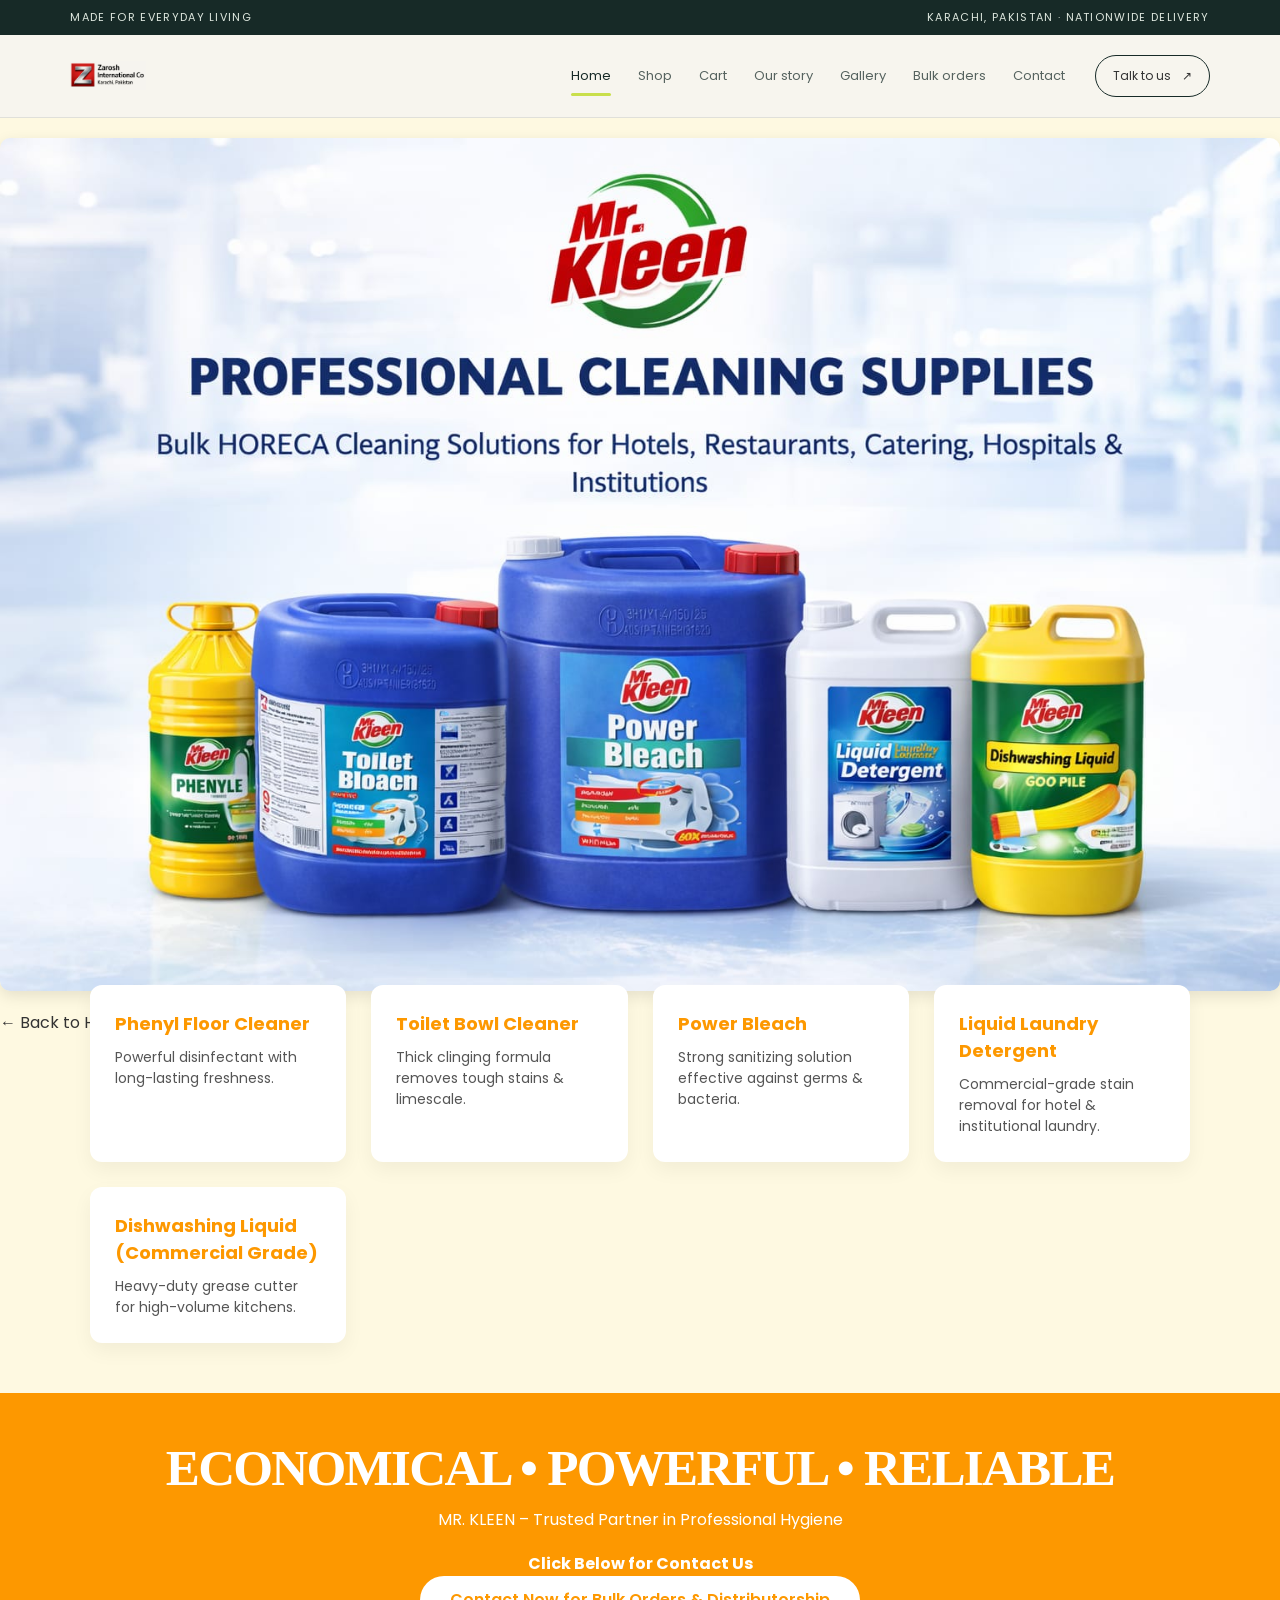
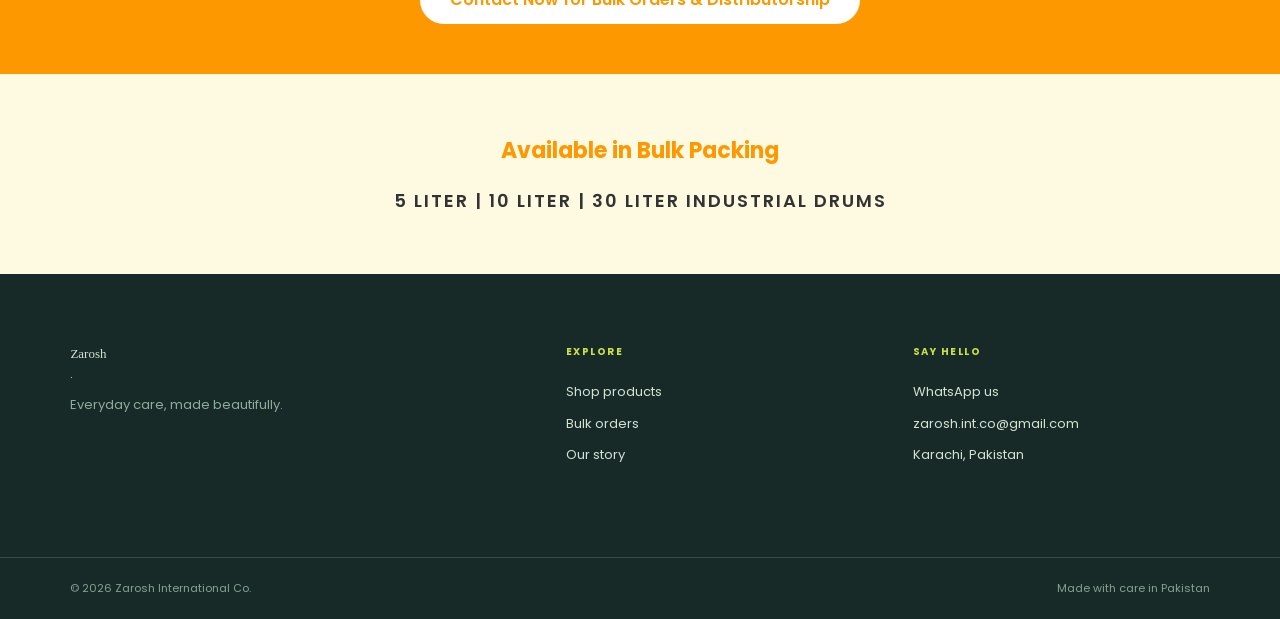
<file: bulk.html>
<!DOCTYPE html>
<html lang="en">
<head>
  <meta charset="UTF-8">
  <title>MR. KLEEN | Bulk Orders</title>
  <meta name="viewport" content="width=device-width, initial-scale=1.0">
  <link rel="stylesheet" href="style.css">
  <link href="https://fonts.googleapis.com/css2?family=Poppins:wght@300;400;600;700&display=swap" rel="stylesheet">
  <style>
    :root{
      --c1: #FEF9E1;
      --c2: #ffffff;
      --c3: #FD9800;
      --c4: #FD9800;
    }
    *{
      margin:0;
      padding:0;
      box-sizing:border-box;
      font-family:'Poppins', sans-serif;
    }

    body{
      background: var(--c1);
      color:#333;
    }

    /* HERO */
    
    /* PRODUCT CARDS */
    .bulk-products-section{
      width:100%;
      max-width:1100px;
      margin: -50px auto 50px auto;
      display:grid;
      grid-template-columns:repeat(auto-fit,minmax(250px,1fr));
      gap:25px;
    }

    .bulk-product-card{
      background: var(--c2);
      padding:25px;
      border-radius:12px;
      box-shadow:0 8px 20px rgba(0,0,0,0.05);
      transition:0.3s;
    }

    .bulk-product-card:hover{
      transform:translateY(-8px);
    }

    .bulk-product-card h3{
      color: var(--c3);
      margin-bottom:10px;
      font-size:18px;
    }

    .bulk-product-card p{
      font-size:14px;
      color:#555;
    }

    /* BULK PACKING */
    .industrial-packaging{
      text-align:center;
      margin:60px 0;
    }

    .industrial-packaging h3{
      font-size:22px;
      margin-bottom:20px;
      color: var(--c3);
    }

    .pack-size-options{
      font-size:18px;
      font-weight:600;
      letter-spacing:2px;
    }

    .story-section img {
      display: block;
      max-width: 100%;
      border-radius: 10px;
      margin: 20px auto;
      box-shadow: 0 5px 15px rgba(0,0,0,0.1);
    }

    /* CTA */
    .bulk-order-cta{
      background: var(--c3);
      color: var(--c2);
      text-align:center;
      padding:50px 20px;
    }

    .bulk-order-cta h2{
      margin-bottom:15px;
      font-weight:600;
    }

    .bulk-order-cta p{
      margin-bottom:20px;
    }

    .bulk-order-cta button{
      background: var(--c2);
      color: var(--c3);
      padding:12px 30px;
      border:none;
      border-radius:30px;
      font-weight:600;
      cursor:pointer;
      transition:0.3s;
    }

    .bulk-order-cta button:hover{
      background:#fff3d9;
    }

    /* RESPONSIVE */
    @media(max-width:768px){
      .hero h1{
        font-size:2rem;
      }
      /* =========================
   PROPER MOBILE RESPONSIVE
   ========================= */

/* Tablet */
@media (max-width: 768px) {

  .bulk-products-section {
    grid-template-columns: 1fr 1fr;
    margin: 20px auto;
  }

  .hero {
    height: 220px;
  }

  .hero h1 {
    font-size: 2rem;
  }

  .industrial-packaging {
    margin: 40px 0;
  }

}

/* Mobile */
@media (max-width: 480px) {

  .bulk-products-section {
    grid-template-columns: 1fr;   /* ONE card per row */
    margin: 20px auto;
  }

  .bulk-product-card {
    padding: 18px;
  }

  .hero {
    height: 180px;
  }

  .hero h1 {
    font-size: 1.6rem;
  }

  .pack-size-options {
    font-size: 15px;
    letter-spacing: 1px;
  }

  .bulk-order-cta h2 {
    font-size: 18px;
  }

  .bulk-order-cta p {
    font-size: 14px;
  }

  .bulk-order-cta button {
    width: 100%;   /* full width button on mobile */
    max-width: 280px;
  }

  .footer-container {
    flex-direction: column;
    text-align: center;
  }

}
    }

  </style>
</head>
<body>
<header>
  <div class="navbar">
    <div class="logo"><img src="images/logo.jpg" alt="Logo"> </div>
    <div class="menu-toggle" onclick="toggleMenu()">
      <span></span>
      <span></span>
      <span></span>
    </div>
   <nav class="nav-links">
      <a href="index.html">Home</a>
      <a href="index.html">Products</a>
      <a href="index.html">Cart</a>
      <a href="our-story.html">Our Company</a>
      <a href="our-gallery.html">Our Gallery</a>
      <a href="#">Our Partners</a>
      <a href="#">Contact Us</a>
    </nav>  </div>
</header>
  <!-- HERO -->
 
  <div class="story-section">
        <img src="images/bulk.jpg" alt="image">
       <a href="index.html" class="back-btn">← Back to Home</a>
  </div>
  <!-- PRODUCTS -->
  <section class="bulk-products-section">

    <div class="bulk-product-card">
      <h3>Phenyl Floor Cleaner</h3>
      <p>Powerful disinfectant with long-lasting freshness.</p>
    </div>

    <div class="bulk-product-card">
      <h3>Toilet Bowl Cleaner</h3>
      <p>Thick clinging formula removes tough stains & limescale.</p>
    </div>

    <div class="bulk-product-card">
      <h3>Power Bleach</h3>
      <p>Strong sanitizing solution effective against germs & bacteria.</p>
    </div>

    <div class="bulk-product-card">
      <h3>Liquid Laundry Detergent</h3>
      <p>Commercial-grade stain removal for hotel & institutional laundry.</p>
    </div>

    <div class="bulk-product-card">
      <h3>Dishwashing Liquid (Commercial Grade)</h3>
      <p>Heavy-duty grease cutter for high-volume kitchens.</p>
    </div>

  </section>

  

  <!-- CTA -->
  <section class="bulk-order-cta">
    <h2>ECONOMICAL • POWERFUL • RELIABLE</h2>
    <p>MR. KLEEN – Trusted Partner in Professional Hygiene</p>
    <h4>Click Below for Contact Us</h4>
    <button onclick="window.location.href='https://wa.me/923312221647'">
      Contact Now for Bulk Orders & Distributorship
    </button>
  </section>
  
  <!-- BULK PACKING -->
  <section class="industrial-packaging">
    <h3>Available in Bulk Packing</h3>
    <div class="pack-size-options">
      5 LITER  |  10 LITER  |  30 LITER INDUSTRIAL DRUMS
    </div>
  </section>
  <!-- footer section -->
<footer class="footer">

  <div class="footer-container">

    <!-- Column 1 -->
    <div class="footer-col">
      <h3>Contact Us</h3>
      <a href="our-story.html">About Us</a>
      <p><strong>Zarosh International Co</strong></p>
      <p>R-29, 13D/1, Gulshan-e-Iqbal, Karachi</p>
      <p>Whatsapp: 0092-331-222-1647</p>
      <p>cell: 0092-321-267-4640</p>
      <p>Email: Zarosh.int.co@gmail.com</p>
    </div>

    <!-- Column 2 -->
    <div class="footer-col">
      <h3>Follow Us</h3>
      <a href="#" target="_blank">Instagram</a><br>
      <a href="#" target="_blank">Facebook</a><br>
      <a href="#" target="_blank">Daraz</a>
    </div>

  </div>

  <div class="footer-bottom">
    <p>© 2026 Zarosh</p>
  </div>

</footer>
<script src="script.js"></script>
</body>
</html>
</file>
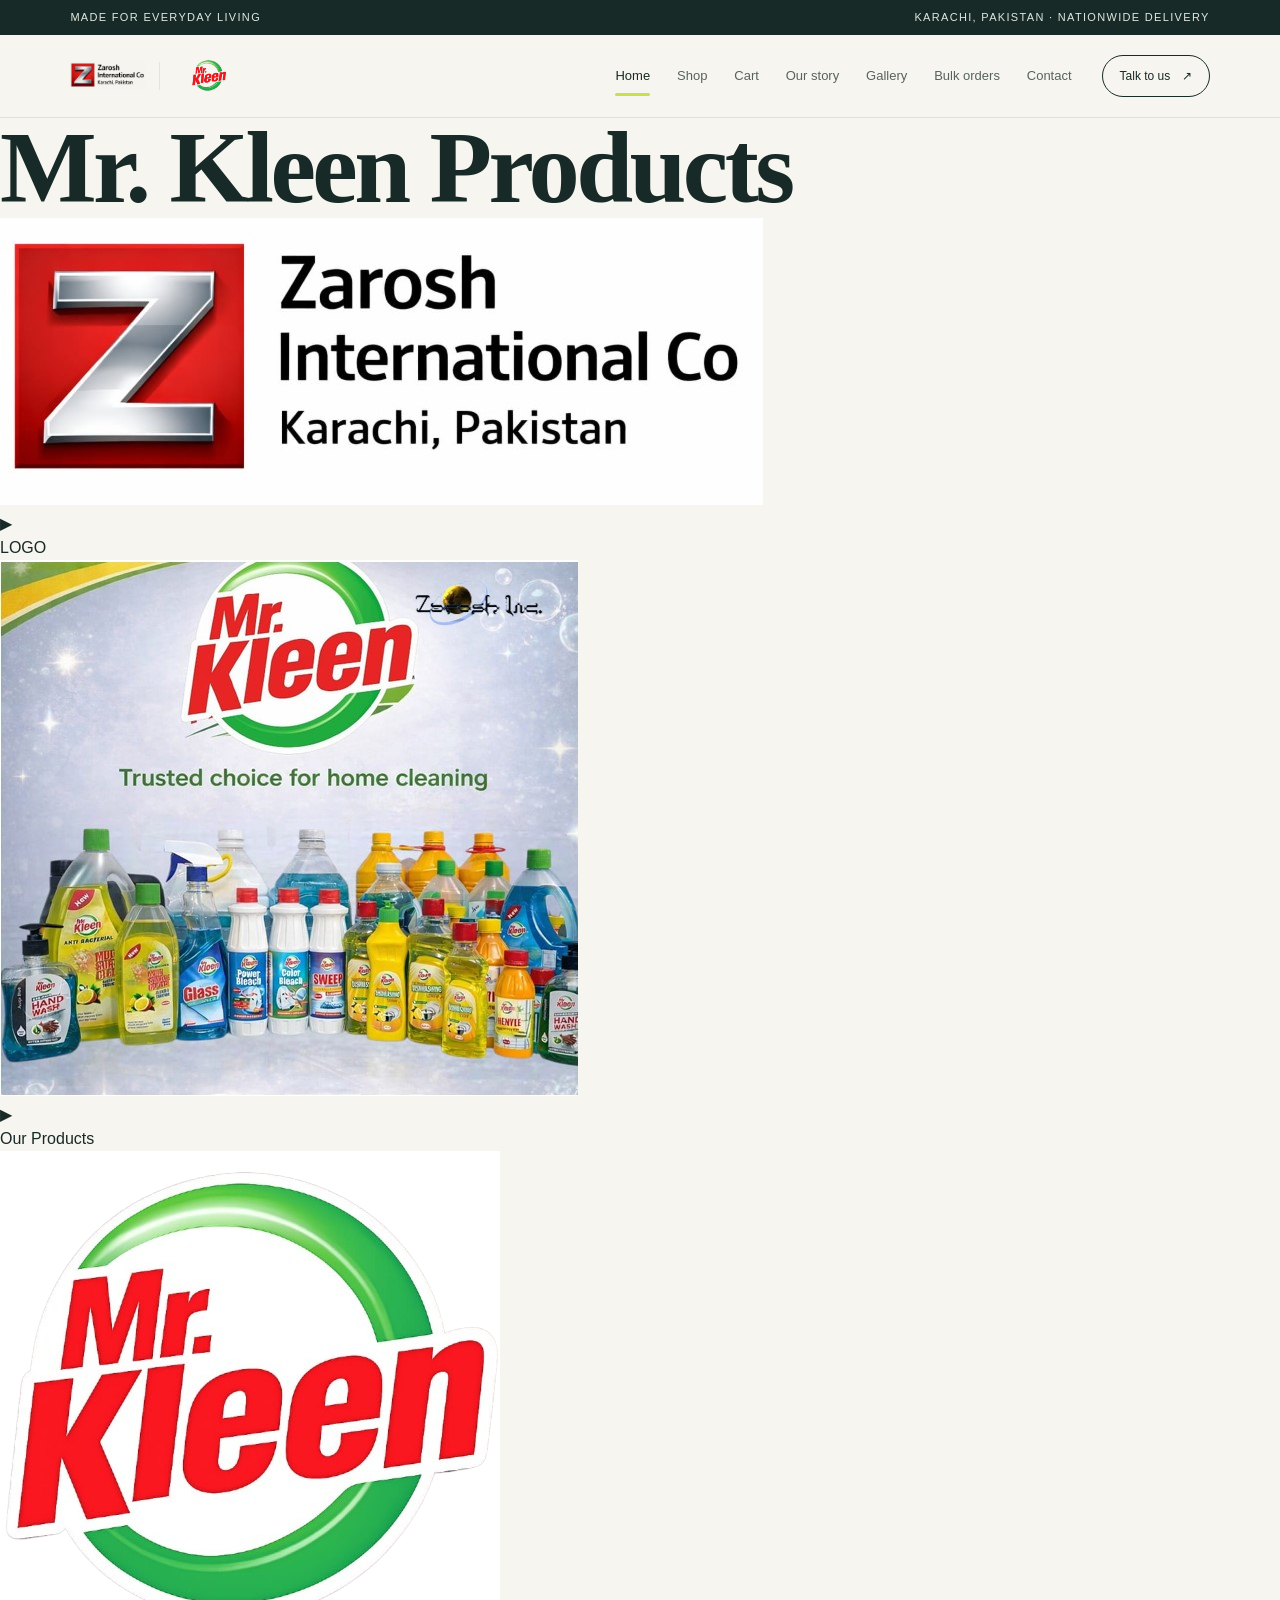
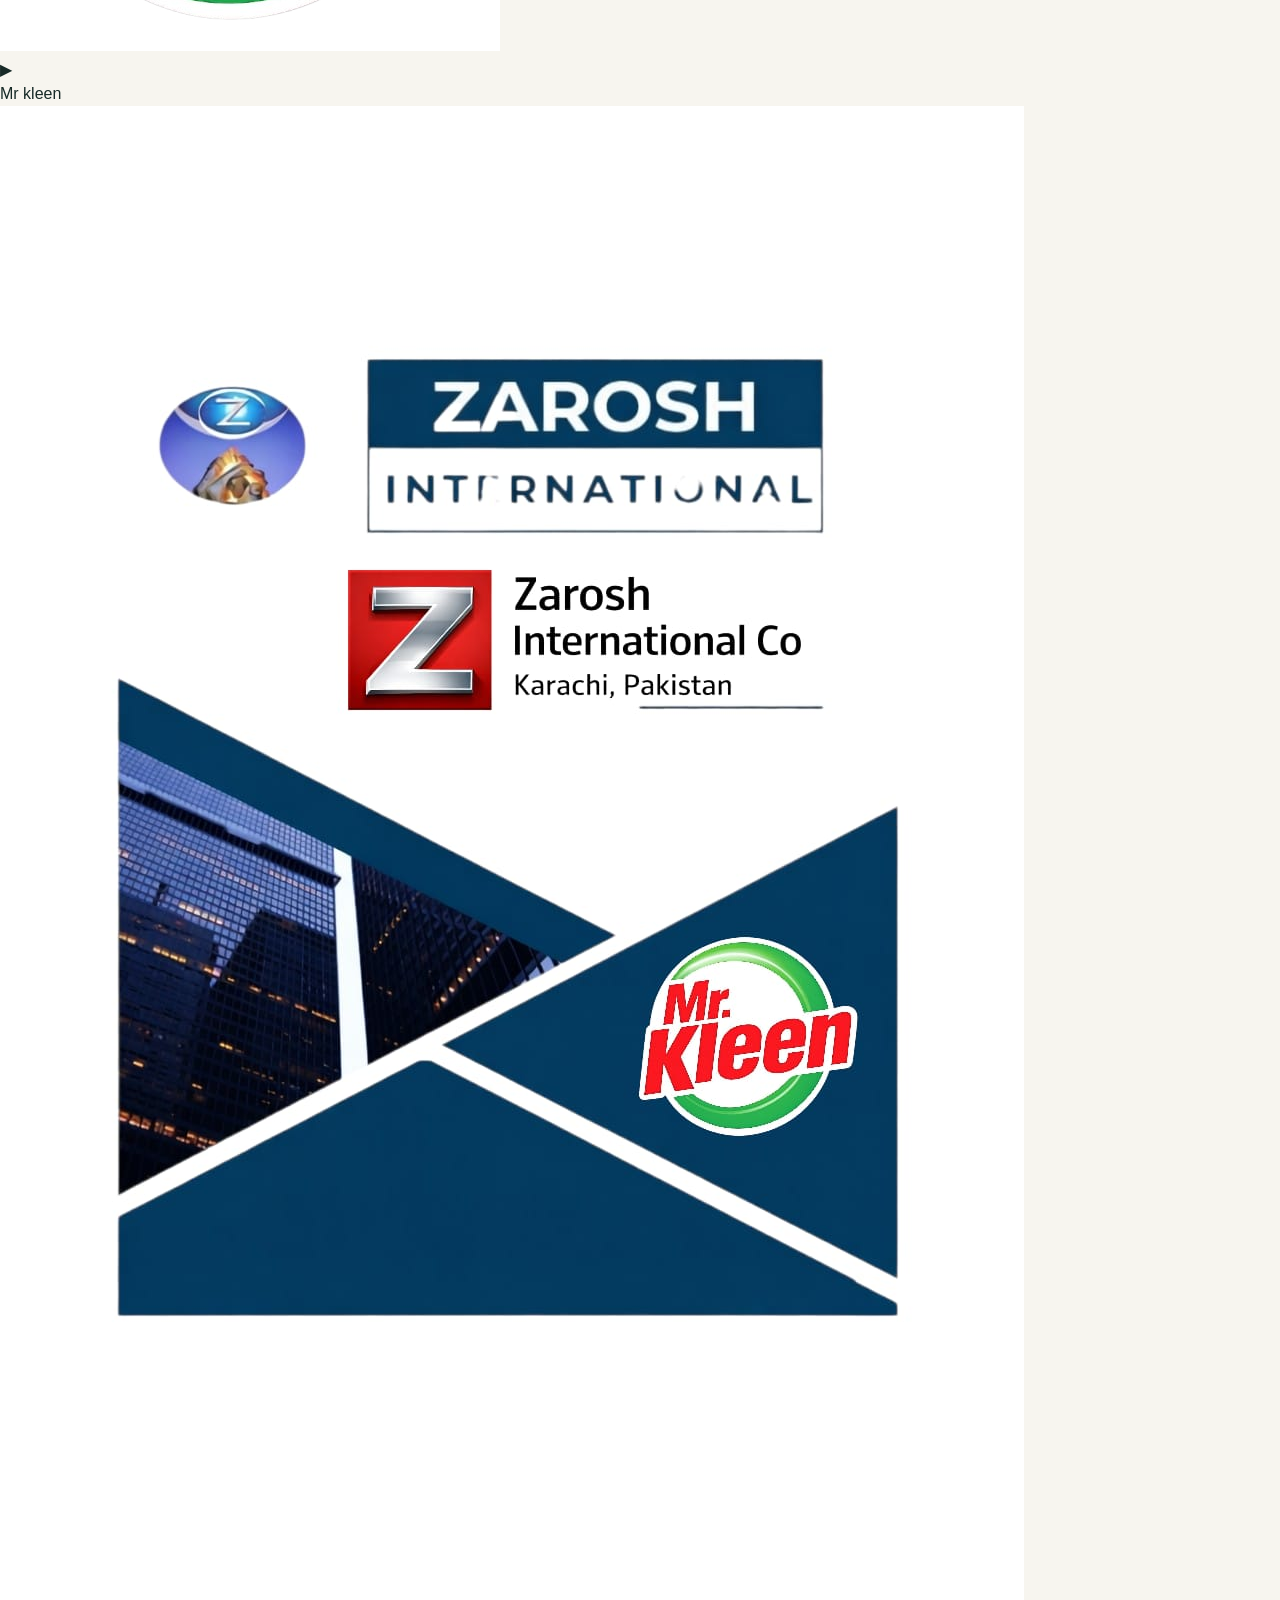
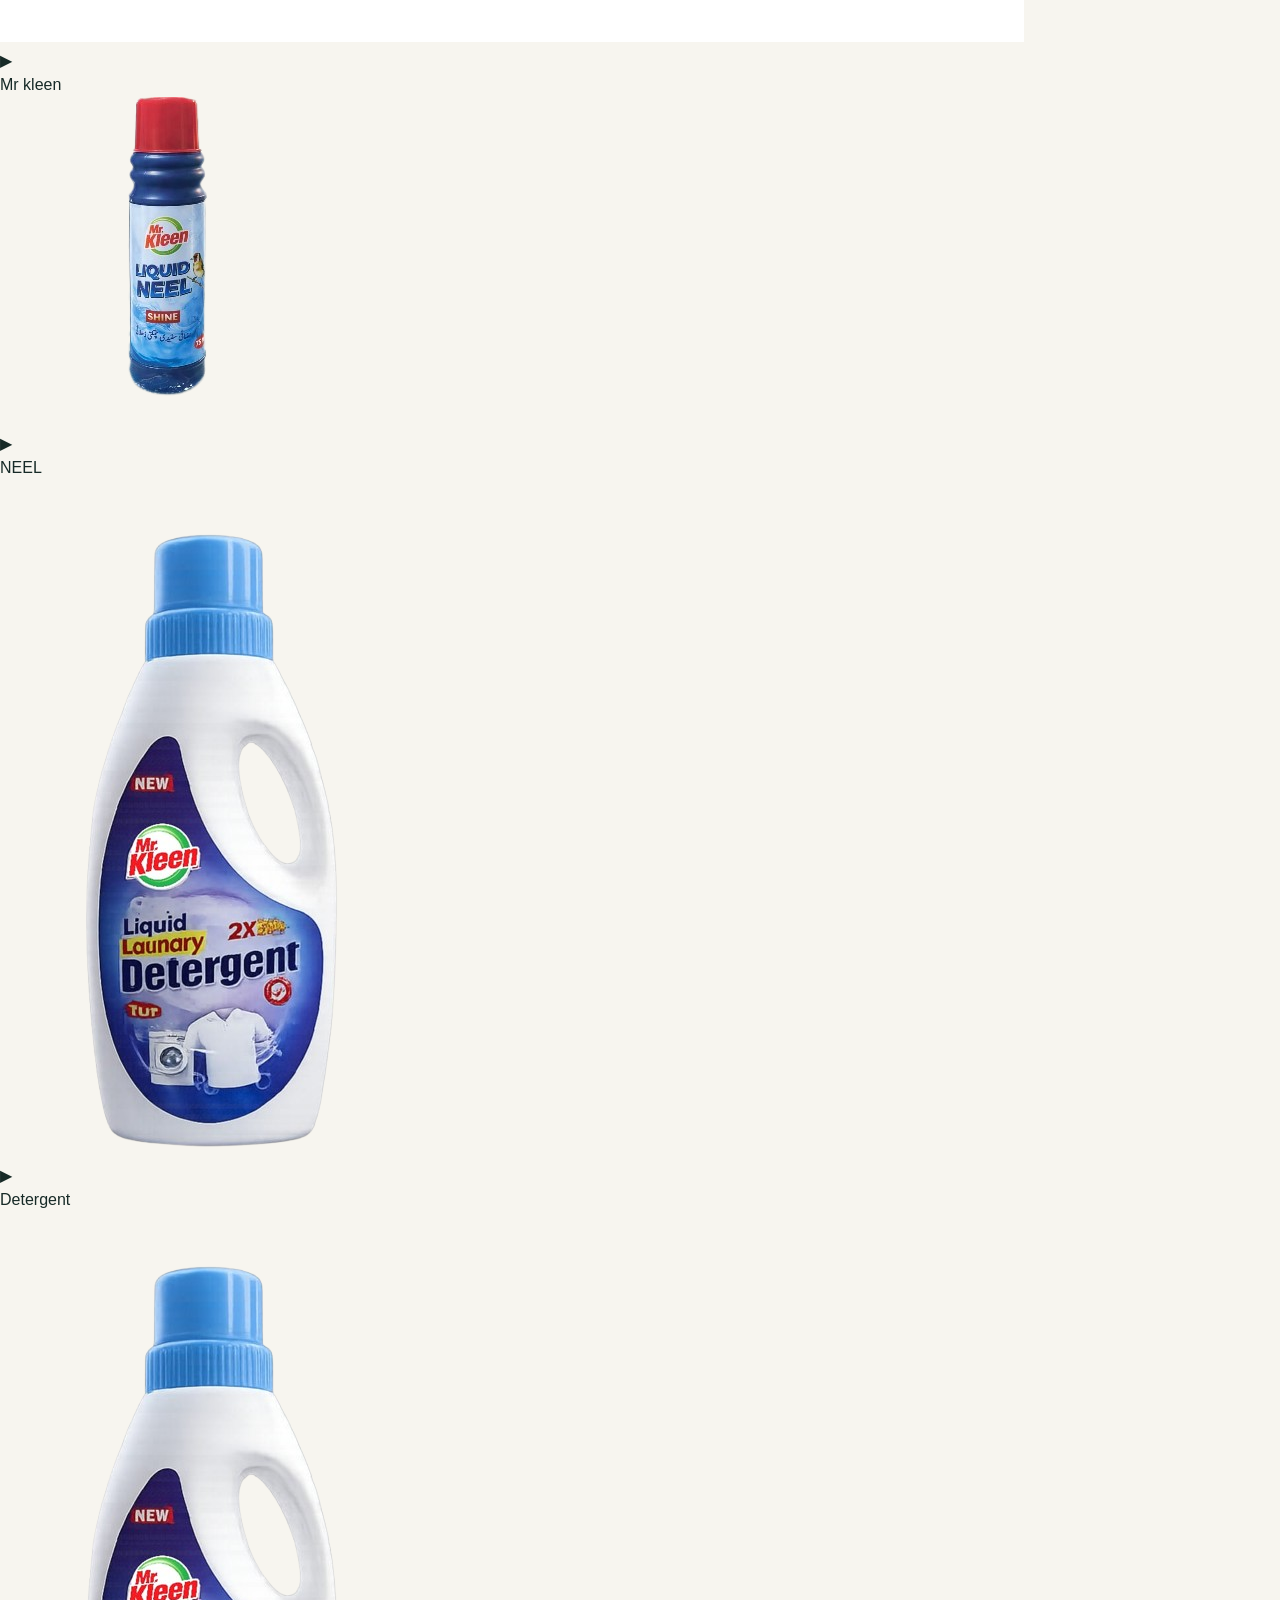
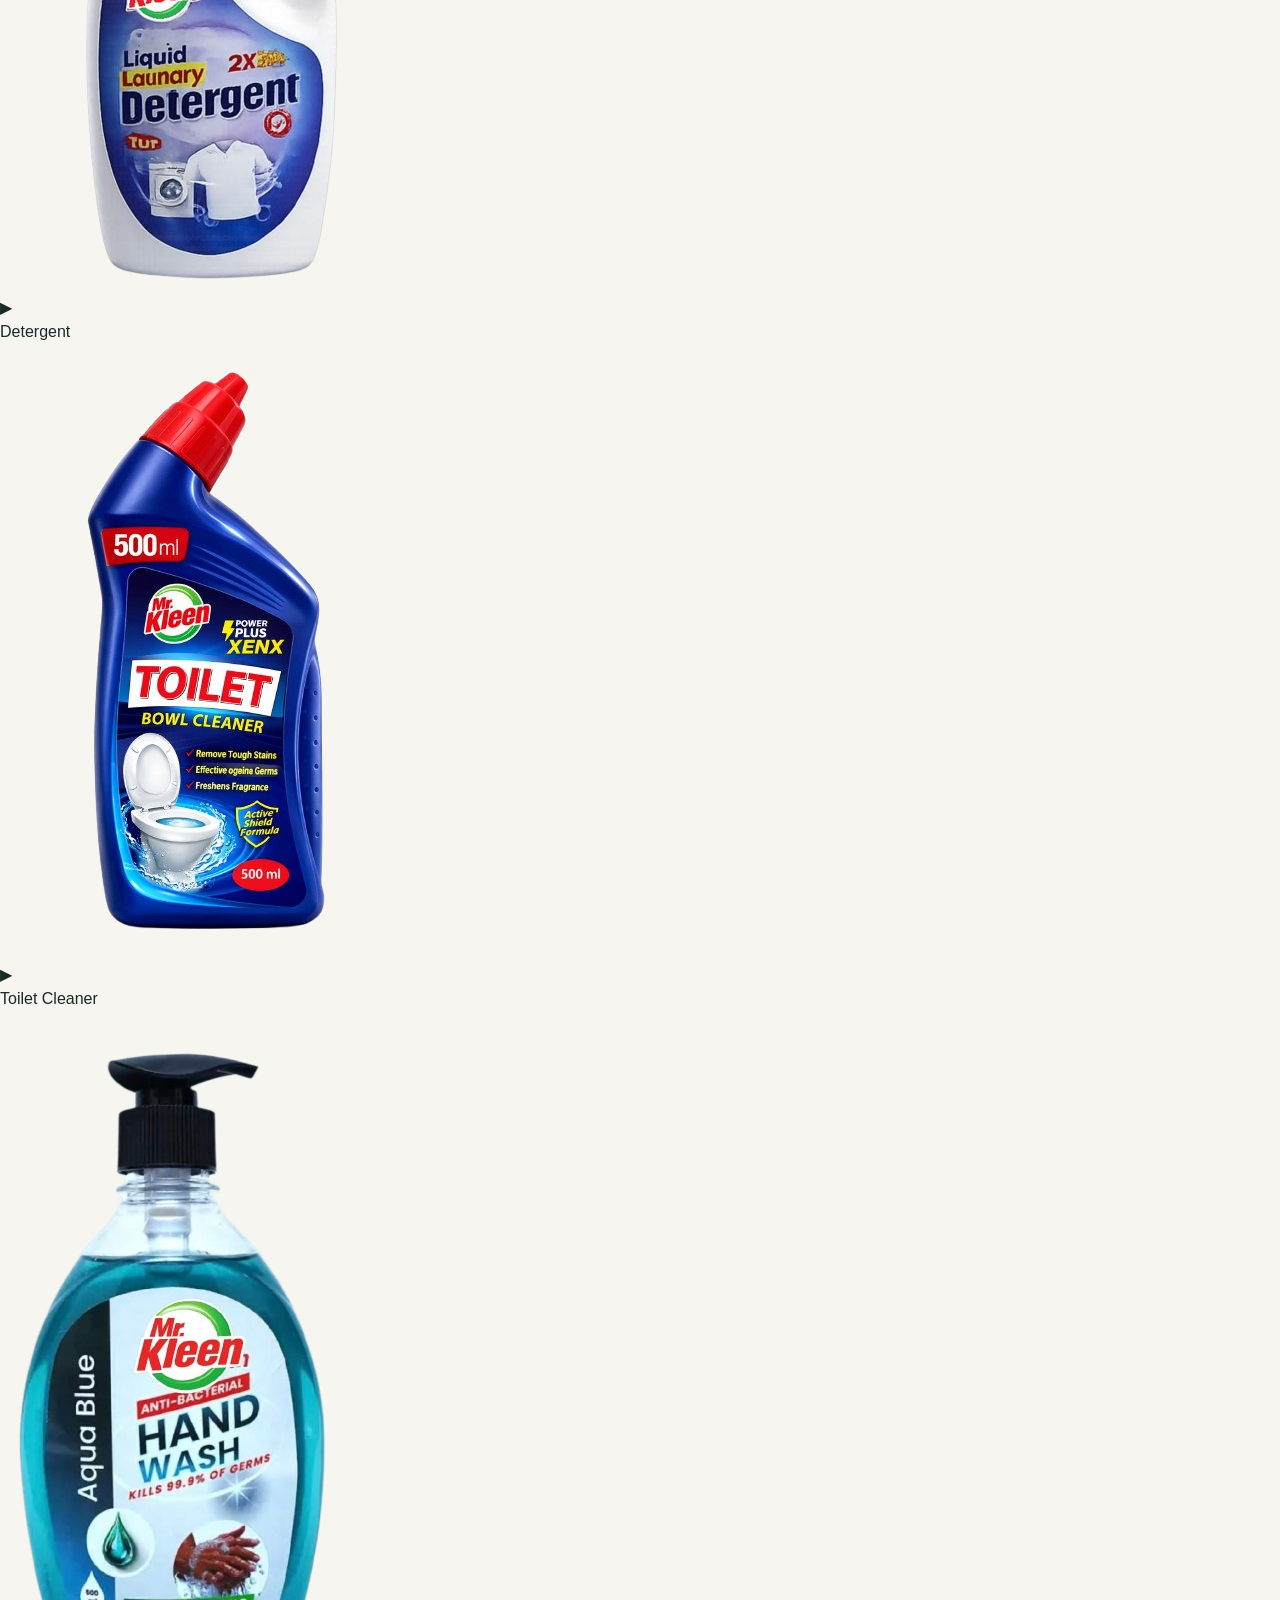
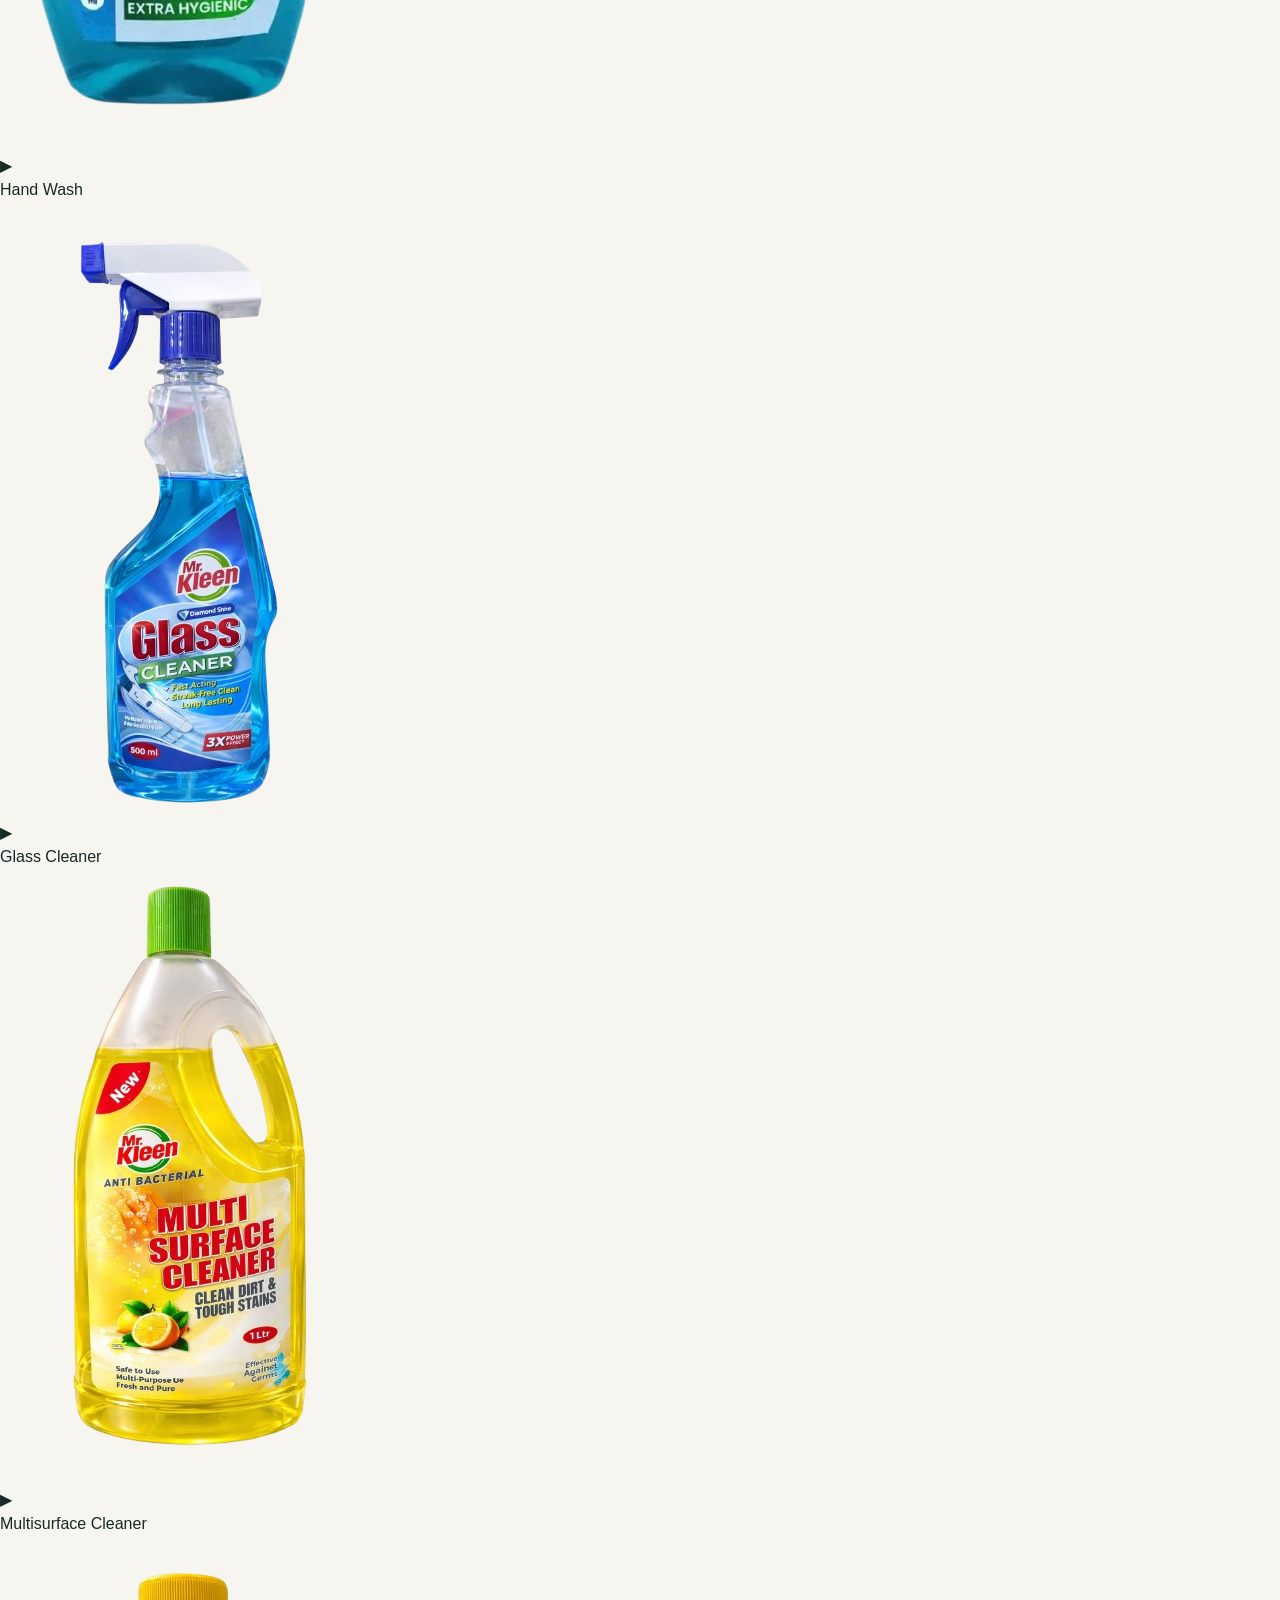
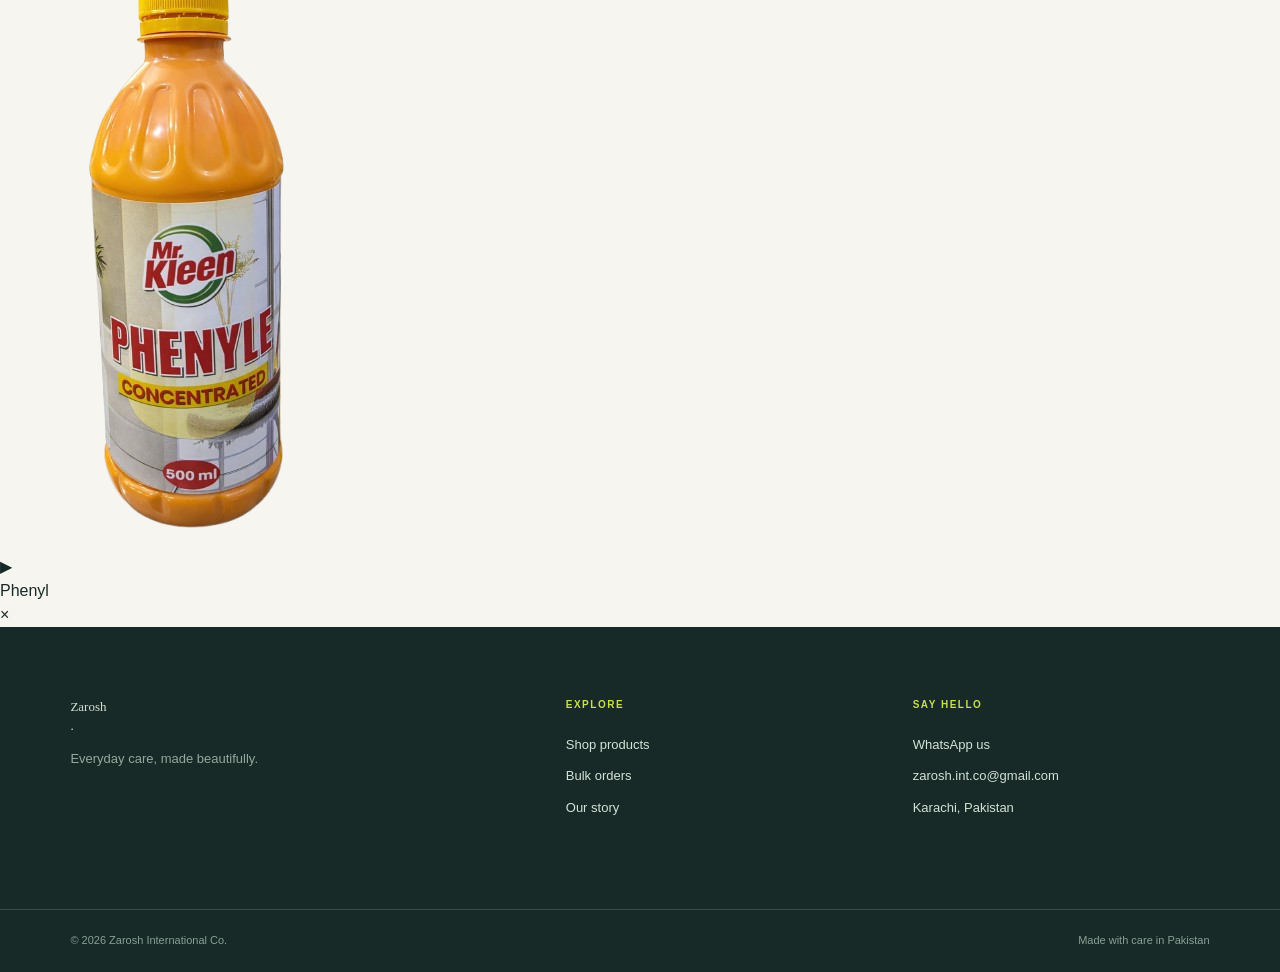
<file: our-gallery.html>
<!DOCTYPE html>
<html lang="en">
<head>
<meta charset="UTF-8">
<meta name="viewport" content="width=device-width, initial-scale=1.0">
<title>Zarosh Gallery</title>
<link href="https://fonts.googleapis.com/css2?family=Poppins:wght@300;400;500;600;700&display=swap" rel="stylesheet">
<link rel="stylesheet" href="style.css">
</head>
<body>
<header>
  <div class="navbar">
    <div class="logo"><img src="images/logo.jpg" alt="Logo"> </div>
    <div class="logo"><img src="images/kleenlogo.jpg" alt="Logo"> </div>
    <div class="menu-toggle" onclick="toggleMenu()">
      <span></span><span></span><span></span>
    </div>
    <nav class="nav-links">
      <a href="index.html">Home</a>
      <a href="index.html">Products</a>
      <a href="index.html">Cart</a>
      <a href="our-story.html">Our Company</a>
      <a href="our-gallery.html">Our Gallery</a>
      <a href="#">Our Partners</a>
      <a href="#">Contact Us</a>
    </nav>
  </div>
</header>

<section class="gallery">
  <h1>Mr. Kleen Products</h1>
  <div class="gallery-container">

    <div class="gallery-item">
      <img src="images/logo.jpg" alt="Logo" onclick="openProduct('logo100')">
      <div class="play-icon" onclick="openProduct('logo100')">▶</div>
      <div class="overlay">LOGO</div>
    </div>

    <div class="gallery-item">
      <img src="images/hero-bg.jpg" alt="Products" onclick="openProduct('products200')">
      <div class="play-icon" onclick="openProduct('products200')">▶</div>
      <div class="overlay">Our Products</div>
    </div>

    <div class="gallery-item">
      <img src="images/kleenlogo.jpg" alt="Products" onclick="openProduct('ad100')">
      <div class="play-icon" onclick="openProduct('ad100')">▶</div>
      <div class="overlay">Mr kleen</div>
    </div>

    <div class="gallery-item">
      <img src="images/kleen.jpg" alt="Products" onclick="openProduct('ad200')">
      <div class="play-icon" onclick="openProduct('ad200')">▶</div>
      <div class="overlay">Mr kleen</div>
    </div>

    <div class="gallery-item">
      <img src="images/neel.jpg" alt="NEEL" onclick="openProduct('neel300')">
      <div class="play-icon" onclick="openProduct('neel300')">▶</div>
      <div class="overlay">NEEL</div>
    </div>

    <div class="gallery-item">
      <img src="images/Laundry-1.jpg" alt="Detergent" onclick="openProduct('detergent400')">
      <div class="play-icon" onclick="openProduct('detergent400')">▶</div>
      <div class="overlay">Detergent</div>
    </div>

    <div class="gallery-item">
      <img src="images/Laundry-1.jpg" alt="Detergent" onclick="openProduct('detergent200')">
      <div class="play-icon" onclick="openProduct('detergent200')">▶</div>
      <div class="overlay">Detergent</div>
    </div>

    <div class="gallery-item">
      <img src="images/toiletcleaner.jpg" alt="Toilet Cleaner" onclick="openProduct('toilet500')">
      <div class="play-icon" onclick="openProduct('toilet500')">▶</div>
      <div class="overlay">Toilet Cleaner</div>
    </div>

    <div class="gallery-item">
      <img src="images/Hand_wash.jpg" alt="Hand Wash" onclick="openProduct('handwash500')">
      <div class="play-icon" onclick="openProduct('handwash500')">▶</div>
      <div class="overlay">Hand Wash</div>
    </div>

    <div class="gallery-item">
      <img src="images/glasscleaner.jpg" alt="Glass Cleaner" onclick="openProduct('glass600')">
      <div class="play-icon" onclick="openProduct('glass600')">▶</div>
      <div class="overlay">Glass Cleaner</div>
    </div>

    <div class="gallery-item">
      <img src="images/multisurface1.jpg" alt="Glass Cleaner" onclick="openProduct('multisurface')">
      <div class="play-icon" onclick="openProduct('multisurface')">▶</div>
      <div class="overlay">Multisurface Cleaner</div>
    </div>

    <div class="gallery-item">
      <img src="images/phenyl.jpg" alt="Phenyl" onclick="openProduct('phenyl700')">
      <div class="play-icon" onclick="openProduct('phenyl700')">▶</div>
      <div class="overlay">Phenyl</div>
    </div>

  </div>
</section>

<!-- LIGHTBOX -->
<div id="lightbox">
  <span id="close">&times;</span>
  <div id="lightbox-content"></div>
</div>

<script src="script.js"></script>
<!-- footer section -->
<footer class="footer">

  <div class="footer-container">

    <!-- Column 1 -->
    <div class="footer-col">
      <h3>Contact Us</h3>
      <a href="our-story.html">About Us</a>
      <p><strong>Zarosh International Co</strong></p>
      <p>R-29, 13D/1, Gulshan-e-Iqbal, Karachi</p>
      <p>Whatsapp: 0092-331-222-1647</p>
      <p>cell: 0092-321-267-4640</p>
      <p>Email: Zarosh.int.co@gmail.com</p>
    </div>

    <!-- Column 2 -->
    <div class="footer-col">
      <h3>Follow Us</h3>
      <a href="#" target="_blank">Instagram</a><br>
      <a href="#" target="_blank">Facebook</a><br>
      <a href="#" target="_blank">Daraz</a>
    </div>

  </div>

  <div class="footer-bottom">
    <p>© 2026 Zarosh</p>
  </div>

</footer>
</body>
</html>
</file>
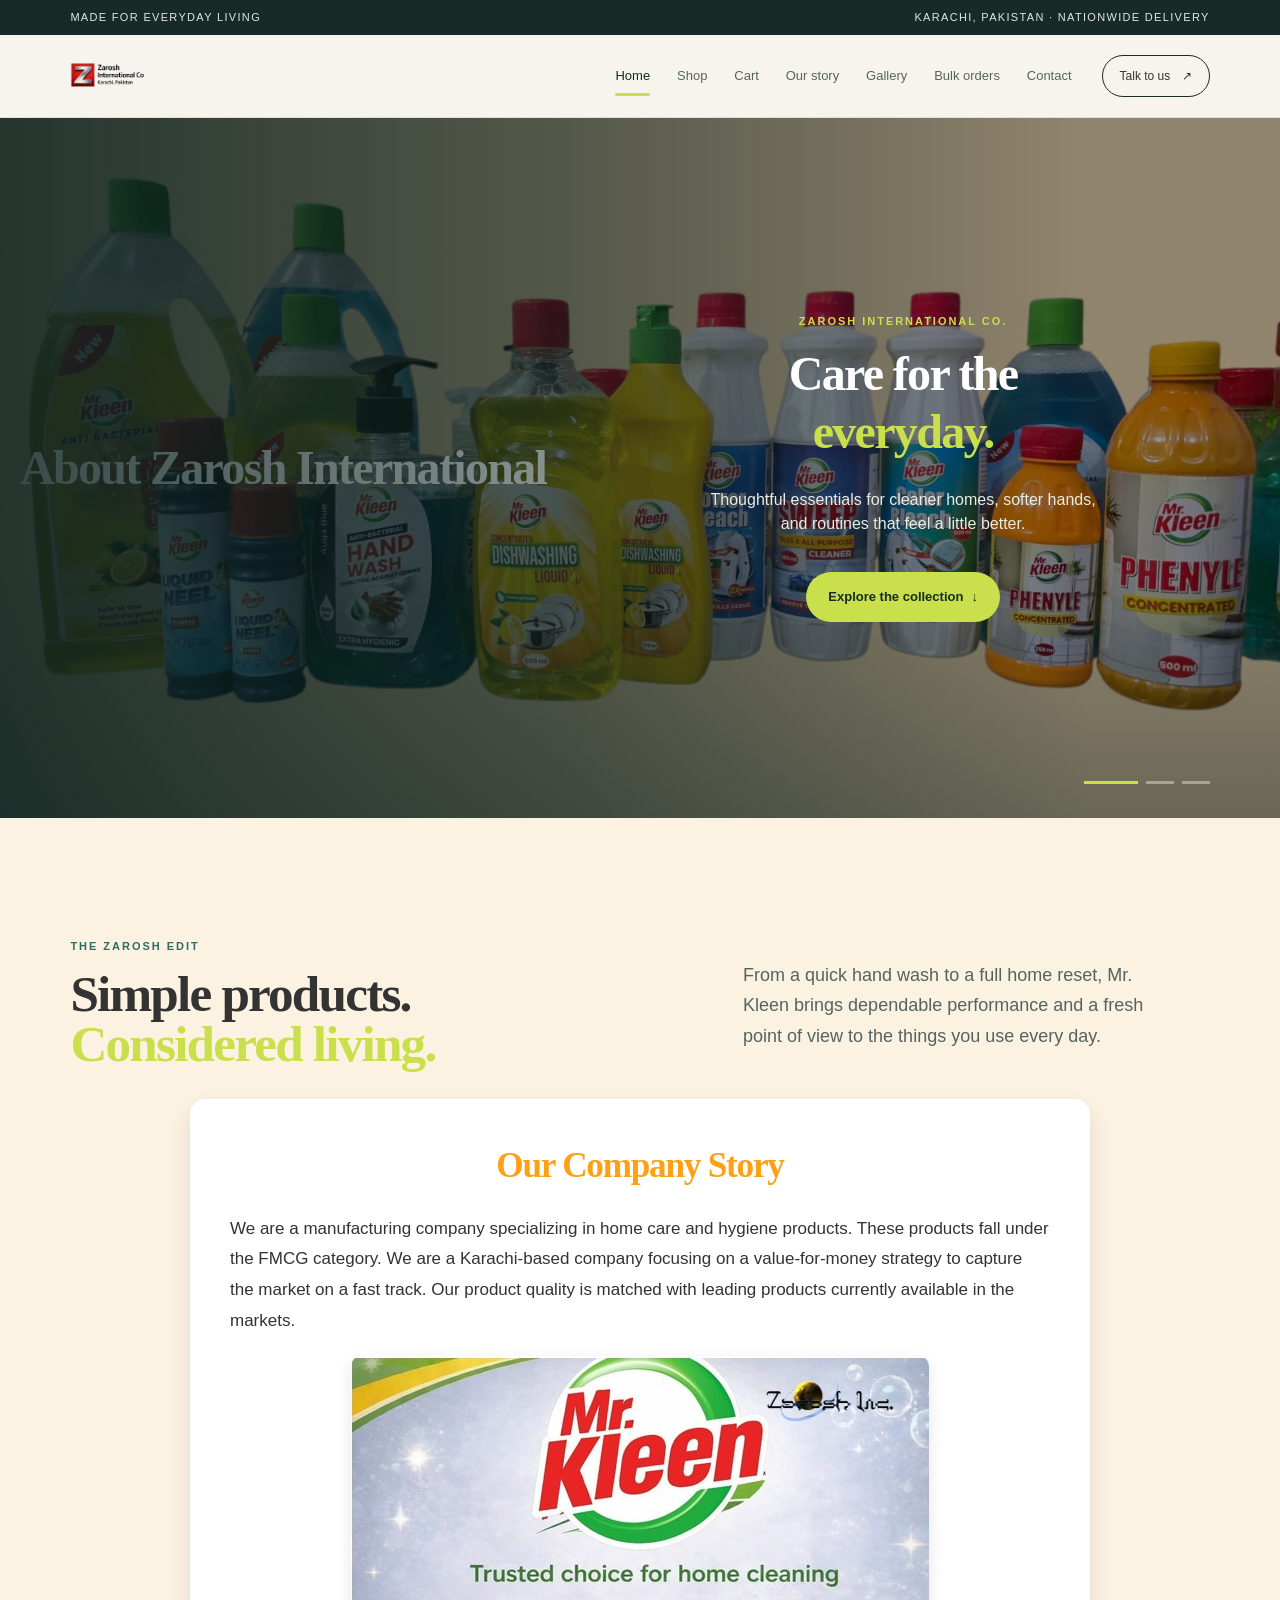
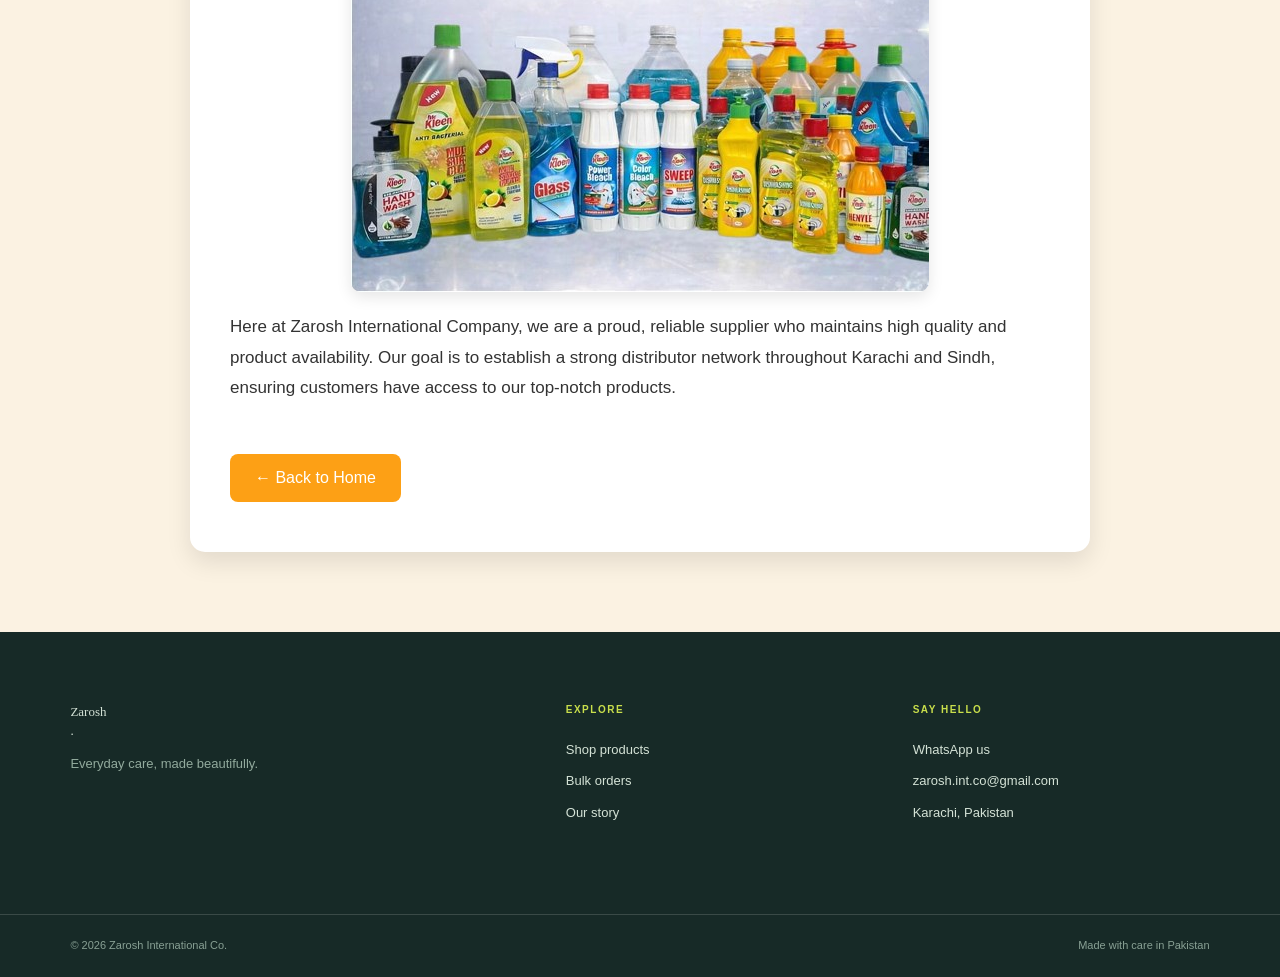
<file: our-story.html>
<!DOCTYPE html>
<html lang="en">
<head>
  <meta charset="UTF-8">
  <title>Our Story | Zarosh</title>
  <meta name="viewport" content="width=device-width, initial-scale=1.0">
  <link rel="stylesheet" href="style.css">
  <style>
    /* ---------- Global Styles ---------- */
    body {
      font-family: 'Segoe UI', Tahoma, Geneva, Verdana, sans-serif;
      margin: 0;
      padding: 0;
      background: #FBF2E2;
      color: #333;
    }

    a {
      text-decoration: none;
    }

    /* ---------- Hero Banner ---------- */
    .hero {
      width: 100%;
      height: 300px;
      background: linear-gradient(rgba(0,0,0,0.4), rgba(0,0,0,0.4)),
                  url('images/Mr.kleen.jpg') center/cover no-repeat;
      display: flex;
      justify-content: center;
      align-items: center;
      color: #fff;
      text-align: center;
      padding: 0 20px;
    }

    .hero h1 {
      font-size: 3rem;
      margin: 0;
      line-height: 1.2;
    }

    /* ---------- Story Section ---------- */
    .story-section {
      max-width: 900px;
      margin: -80px auto 80px auto; /* overlap hero */
      background: #fff;
      padding: 50px 40px;
      border-radius: 15px;
      box-shadow: 0 10px 25px rgba(0,0,0,0.1);
      position: relative;
      z-index: 2;
    }

    .story-section h2 {
      text-align: center;
      margin-bottom: 30px;
      font-size: 2.2rem;
      color: #FDA015;
    }

    .story-section p {
      line-height: 1.8;
      font-size: 17px;
      margin-bottom: 20px;
    }

    .story-section img {
      display: block;
      max-width: 100%;
      border-radius: 10px;
      margin: 20px auto;
      box-shadow: 0 5px 15px rgba(0,0,0,0.1);
    }

    /* ---------- Back Button ---------- */
    .back-btn {
      display: inline-block;
      margin-top: 30px;
      padding: 12px 25px;
      background: #FDA015;
      color: white;
      border-radius: 8px;
      transition: 0.3s;
    }

    .back-btn:hover {
      background: #FCF1DD;
      color:#FDA015 ;
    }

    /* ---------- Mobile Responsive ---------- */
    @media (max-width: 768px) {
      .hero {
        height: 200px;
      }

      .hero h1 {
        font-size: 2rem;
      }

      .story-section {
        margin: -60px 20px 50px 20px;
        padding: 30px 20px;
      }

      .story-section h2 {
        font-size: 1.8rem;
      }

      .story-section p {
        font-size: 16px;
      }

      .back-btn {
        padding: 10px 20px;
      }
    }

    @media (max-width: 480px) {
      .hero {
        height: 180px;
      }

      .hero h1 {
        font-size: 1.6rem;
      }

      .story-section {
        margin: -50px 15px 40px 15px;
        padding: 25px 15px;
      }

      .story-section h2 {
        font-size: 1.5rem;
      }

      .story-section p {
        font-size: 15px;
      }

      .back-btn {
        padding: 8px 16px;
        font-size: 14px;
      }
    }
  </style>
</head>
<body>

<header>
  <div class="navbar">
    <div class="logo"><img src="images/logo.jpg" alt="Logo"> </div>
    <div class="menu-toggle" onclick="toggleMenu()">
      <span></span>
      <span></span>
      <span></span>
    </div>
    <nav class="nav-links">
      <a href="index.html">Home</a>
      <a href="index.html">Products</a>
      <a href="index.html">Cart</a>
      <a href="our-story.html">Our Company</a>
      <a href="our-gallery.html">Our Gallery</a>
      <a href="#">Our Partners</a>
      <a href="#">Contact Us</a>
    </nav>
  </div>
</header>

  <!-- Hero Section -->
  <div class="hero">
    <h1>About Zarosh International</h1>
  </div>

  <!-- Story Section -->
  <div class="story-section">
    <h2>Our Company Story</h2>

    <p>
      We are a manufacturing company specializing in home care and hygiene products. These products fall under the FMCG category. We are a Karachi-based company focusing on a value-for-money strategy to capture the market on a fast track. Our product quality is matched with leading products currently available in the markets.
    </p>

    <img src="images/hero-bg.jpg" alt="Our Products">

    <p>
      Here at Zarosh International Company, we are a proud, reliable supplier who maintains high quality and product availability. Our goal is to establish a strong distributor network throughout Karachi and Sindh, ensuring customers have access to our top-notch products.
    </p>

    <a href="index.html" class="back-btn">← Back to Home</a>
  </div>
<!-- footer section -->
<footer class="footer">

  <div class="footer-container">

    <!-- Column 1 -->
    <div class="footer-col">
      <h3>Contact Us</h3>
      <a href="our-story.html">About Us</a>
      <p><strong>Zarosh International Co</strong></p>
      <p>R-29, 13D/1, Gulshan-e-Iqbal, Karachi</p>
      <p>Whatsapp: 0092-331-222-1647</p>
      <p>cell: 0092-321-267-4640</p>
      <p>Email: Zarosh.int.co@gmail.com</p>
    </div>

    <!-- Column 2 -->
    <div class="footer-col">
      <h3>Follow Us</h3>
      <a href="#" target="_blank">Instagram</a><br>
      <a href="#" target="_blank">Facebook</a><br>
      <a href="#" target="_blank">Daraz</a>
    </div>
  </div>

  <div class="footer-bottom">
    <p>© 2026 Zarosh</p>
  </div>

</footer>
<script src="script.js"></script>
</body>
</html>
</file>
<file: style.css>
:root {
  --ink: #172a27;
  --ink-soft: #56635f;
  --cream: #f7f5ef;
  --paper: #fffefa;
  --line: #e3e5dc;
  --lime: #c9df4b;
  --lime-dark: #a5be27;
  --teal: #2d6d65;
  --shadow: 0 20px 55px rgba(27, 47, 42, .10);
}
* { box-sizing: border-box; }
html { scroll-behavior: smooth; }
body { margin: 0; background: var(--cream); color: var(--ink); font-family: 'DM Sans', sans-serif; line-height: 1.5; }
body:has(.modal.open) { overflow: hidden; }
a { color: inherit; text-decoration: none; }
button, input, select { font: inherit; }
button { cursor: pointer; }
.announcement { display: flex; justify-content: space-between; padding: 9px 5.5vw; background: var(--ink); color: #dfe8df; font-size: 11px; letter-spacing: .12em; text-transform: uppercase; }
.site-header { position: sticky; top: 0; z-index: 20; background: rgba(247,245,239,.92); border-bottom: 1px solid rgba(23,42,39,.10); backdrop-filter: blur(16px); }
.navbar { min-height: 82px; max-width: 1400px; margin: auto; padding: 0 5.5vw; display: flex; align-items: center; gap: 30px; }
.brand { display: flex; align-items: center; gap: 13px; margin-right: auto; }
.brand img { width: 76px; height: 42px; object-fit: contain; mix-blend-mode: multiply; }
.brand .kleen-mark { width: 72px; height: 36px; }
.brand-divider { width: 1px; height: 28px; background: var(--line); }
.nav-links { display: flex; align-items: center; gap: clamp(14px, 2.1vw, 32px); font-size: 13px; color: var(--ink-soft); }
.nav-links a { position: relative; padding: 31px 0; transition: color .2s; }
.nav-links a:hover, .nav-links a.active { color: var(--ink); }
.nav-links a.active::after { content: ''; position: absolute; height: 3px; border-radius: 3px; background: var(--lime); left: 0; right: 0; bottom: 20px; }
.cart-count { display: inline-grid; place-items: center; min-width: 18px; height: 18px; padding: 0 4px; background: var(--lime); border-radius: 99px; color: var(--ink); font-size: 10px; font-weight: 700; }
.header-contact { padding: 11px 17px; border: 1px solid var(--ink); border-radius: 99px; font-size: 12px; transition: all .2s; }
.header-contact:hover { background: var(--ink); color: white; }
.header-contact span, .button span, .category-arrow { margin-left: 8px; }
.menu-toggle { display: none; background: none; border: 0; padding: 8px; }
.menu-toggle span { display: block; width: 22px; height: 2px; margin: 4px; background: var(--ink); }
.hero { min-height: min(700px, calc(100vh - 123px)); position: relative; overflow: hidden; background: #224c48; color: white; }
.hero-slider, .slide { position: absolute; inset: 0; }
.slide { opacity: 0; transition: opacity 1s ease; }
.slide.active { opacity: 1; }
.slide img { width: 100%; height: 100%; object-fit: cover; filter: saturate(.78); }
.hero::after { content: ''; position: absolute; inset: 0; background: linear-gradient(90deg, rgba(12,35,32,.83) 0%, rgba(12,35,32,.48) 45%, rgba(12,35,32,.05) 85%), linear-gradient(0deg, rgba(12,35,32,.30), transparent 35%); }
.hero-content { position: relative; z-index: 1; max-width: 1400px; margin: auto; padding: clamp(100px, 15vh, 180px) 5.5vw; }
.eyebrow { margin: 0 0 15px; color: var(--teal); font-size: 11px; font-weight: 700; letter-spacing: .18em; text-transform: uppercase; }
.eyebrow.light { color: var(--lime); }
h1, h2 { margin: 0; font-family: 'Playfair Display', serif; font-weight: 600; line-height: .98; letter-spacing: -.035em; }
h1 { font-size: clamp(54px, 8vw, 108px); }
h2 { font-size: clamp(34px, 4vw, 58px); }
h1 em, h2 em { color: var(--lime); font-style: normal; }
.hero-copy { max-width: 390px; margin: 28px 0 36px; color: #e6ede5; font-size: 16px; }
.button { display: inline-flex; align-items: center; justify-content: center; border: 0; padding: 15px 22px; border-radius: 99px; font-weight: 700; font-size: 13px; transition: transform .2s, background .2s, box-shadow .2s; }
.button:hover { transform: translateY(-2px); box-shadow: 0 10px 24px rgba(0,0,0,.14); }
.button-light { background: var(--lime); color: var(--ink); }
.button-dark { background: var(--ink); color: white; }
.full-width { width: 100%; }
.slider-controls { position: absolute; z-index: 2; bottom: 34px; right: 5.5vw; display: flex; gap: 8px; }
.slider-dot { width: 28px; height: 3px; border: 0; padding: 0; background: rgba(255,255,255,.38); transition: width .3s, background .3s; }
.slider-dot.active { width: 54px; background: var(--lime); }
.section-shell { max-width: 1400px; margin: auto; padding-left: 5.5vw; padding-right: 5.5vw; }
.intro { display: grid; grid-template-columns: 1.1fr .9fr; gap: 8vw; padding-top: 120px; padding-bottom: 110px; align-items: end; }
.intro-copy { max-width: 420px; color: var(--ink-soft); font-size: 18px; line-height: 1.7; }
.collection { padding-bottom: 125px; }
.section-heading { display: flex; justify-content: space-between; align-items: end; gap: 24px; margin-bottom: 42px; }
.section-heading h2 { font-size: clamp(32px, 4vw, 52px); }
.text-button { padding: 0; border: 0; background: transparent; color: var(--teal); font-size: 13px; font-weight: 700; }
#backBtn { display: none; }
.categories { display: grid; grid-template-columns: repeat(4, 1fr); gap: 15px; margin-bottom: 72px; }
.category-card { min-height: 265px; position: relative; display: flex; flex-direction: column; align-items: flex-start; overflow: hidden; padding: 23px; border: 1px solid var(--line); background: var(--paper); color: var(--ink); text-align: left; transition: transform .25s, box-shadow .25s, border-color .25s; }
.category-card:hover { transform: translateY(-6px); border-color: transparent; box-shadow: var(--shadow); }
.category-featured { background: var(--teal); color: white; border-color: var(--teal); }
.category-card img { width: 120px; height: 126px; object-fit: contain; align-self: center; mix-blend-mode: multiply; opacity: .9; }
.category-featured img { mix-blend-mode: screen; opacity: .92; }
.category-muted img { opacity: .58; }
.category-number { font-size: 11px; letter-spacing: .13em; opacity: .55; }
.category-label { margin-top: auto; font-family: 'Playfair Display', serif; font-size: 23px; }
.category-label span { display: block; margin-top: 4px; font-family: 'DM Sans', sans-serif; color: var(--ink-soft); font-size: 11px; letter-spacing: .03em; }
.category-featured .category-label span { color: #cfe0d6; }
.category-arrow { position: absolute; top: 22px; right: 22px; font-size: 18px; }
.products { display: grid; grid-template-columns: repeat(4, 1fr); gap: 30px 17px; }
.product-card { min-width: 0; }
.hidden { display: none !important; }
.product-image { position: relative; height: 295px; display: grid; place-items: center; overflow: hidden; background: #eceee5; cursor: pointer; }
.product-image::after { content: 'View details  ↗'; position: absolute; right: 14px; bottom: 14px; padding: 7px 10px; border-radius: 99px; background: rgba(255,254,250,.88); color: var(--ink); font-size: 10px; opacity: 0; transform: translateY(5px); transition: opacity .2s, transform .2s; }
.product-card:hover .product-image::after { opacity: 1; transform: translateY(0); }
.product-image img { width: 100%; height: 100%; object-fit: contain; mix-blend-mode: multiply; transition: transform .35s; }
.product-card:hover .product-image img { transform: scale(1.045); }
.product-tag { position: absolute; z-index: 1; top: 14px; left: 14px; padding: 6px 9px; background: var(--lime); color: var(--ink); font-size: 10px; font-weight: 700; letter-spacing: .04em; text-transform: uppercase; }
.product-info { padding: 15px 3px 0; }
.product-kind { margin: 0 0 6px; color: var(--teal); font-size: 10px; font-weight: 700; letter-spacing: .13em; text-transform: uppercase; }
.product-info h3 { min-height: 47px; margin: 0; font-family: 'Playfair Display', serif; font-size: 19px; font-weight: 600; line-height: 1.2; }
.product-info h3 span { display: block; color: var(--ink-soft); font-family: 'DM Sans', sans-serif; font-size: 12px; font-weight: 500; }
.product-bottom { display: flex; align-items: center; justify-content: space-between; gap: 10px; margin-top: 17px; border-top: 1px solid var(--line); padding-top: 13px; }
.product-bottom strong { font-size: 15px; }
.add-button { border: 0; background: transparent; color: var(--teal); font-size: 12px; font-weight: 700; }
.add-button span { display: inline-grid; place-items: center; width: 19px; height: 19px; margin-left: 4px; border: 1px solid currentColor; border-radius: 50%; }
.empty-state { display: none; padding: 30px; background: var(--paper); color: var(--ink-soft); text-align: center; }
.story-banner { display: grid; grid-template-columns: 1fr 1fr; min-height: 530px; margin-bottom: 125px; padding-top: 100px; padding-bottom: 100px; background: var(--teal) url('images/hero-bg.jpg') center/cover; color: white; }
.story-copy { align-self: center; max-width: 460px; }
.story-copy h2 { margin-bottom: 24px; }
.story-copy p:not(.eyebrow) { max-width: 390px; margin: 0 0 30px; color: #d5e5db; line-height: 1.7; }
.story-stat { align-self: end; justify-self: end; display: flex; align-items: end; gap: 15px; color: var(--lime); }
.story-stat strong { font-family: 'Playfair Display', serif; font-size: 100px; line-height: .7; }
.story-stat span { padding-bottom: 3px; color: #d9e8dd; font-size: 13px; line-height: 1.25; }
.cart-section { padding-bottom: 125px; }
.muted, .summary-note { color: var(--ink-soft); font-size: 13px; }
.cart-layout { display: grid; grid-template-columns: 1.5fr .7fr; align-items: start; gap: 55px; }
.cart-items { min-height: 84px; border-top: 1px solid var(--line); }
.cart-empty { padding: 28px 0; color: var(--ink-soft); font-size: 14px; }
.cart-line { display: grid; grid-template-columns: 1fr auto auto; align-items: center; gap: 20px; padding: 18px 0; border-bottom: 1px solid var(--line); }
.cart-line h3 { margin: 0 0 4px; font-family: 'Playfair Display', serif; font-size: 18px; font-weight: 600; }
.cart-line p { margin: 0; color: var(--ink-soft); font-size: 12px; }
.cart-line strong { font-size: 14px; white-space: nowrap; }
.remove-item { border: 0; background: none; color: #9b5c54; font-size: 12px; }
.cart-summary { padding: 25px; background: var(--paper); box-shadow: var(--shadow); }
.summary-label, .footer-label { margin: 0 0 23px; color: var(--teal); font-size: 10px; font-weight: 700; letter-spacing: .15em; text-transform: uppercase; }
.summary-row { display: flex; justify-content: space-between; padding-bottom: 18px; border-bottom: 1px solid var(--line); font-size: 14px; }
.summary-row strong { font-size: 19px; }
.summary-note { margin: 17px 0 23px; line-height: 1.55; }
.whatsapp-link { display: block; margin-top: 16px; color: var(--teal); font-size: 12px; text-align: center; }
.modal { display: none; position: fixed; inset: 0; z-index: 40; padding: 25px; background: rgba(11, 29, 27, .68); place-items: center; }
.modal.open { display: grid; }
.modal-content { position: relative; width: min(100%, 660px); max-height: min(90vh, 760px); overflow: auto; padding: clamp(27px, 5vw, 54px); background: var(--paper); box-shadow: 0 25px 80px rgba(0,0,0,.25); }
.modal-close { position: absolute; top: 19px; right: 22px; border: 0; background: none; color: var(--ink-soft); font-size: 27px; line-height: 1; }
.modal-content h2 { font-size: 42px; }
.modal-intro { margin: 12px 0 28px; color: var(--ink-soft); }
.form-grid { display: grid; grid-template-columns: 1fr 1fr; gap: 17px; margin: 24px 0; }
.form-grid label { color: var(--ink-soft); font-size: 11px; font-weight: 700; }
.form-grid label span { font-weight: 400; }
.form-grid .wide { grid-column: 1 / -1; }
input, select { width: 100%; margin-top: 7px; padding: 13px 14px; border: 1px solid var(--line); border-radius: 0; outline: 0; background: var(--cream); color: var(--ink); }
input:focus, select:focus { border-color: var(--teal); box-shadow: 0 0 0 3px rgba(45,109,101,.12); }
.payment-details { margin: -5px 0 20px; color: var(--teal); font-size: 12px; }
.product-modal { width: min(100%, 850px); }
.product-modal-grid { display: grid; grid-template-columns: .9fr 1.1fr; gap: 45px; align-items: center; }
.product-modal-grid > img { width: 100%; height: 330px; object-fit: contain; background: #eceee5; mix-blend-mode: multiply; }
.product-modal-grid h2 { margin-bottom: 14px; }
.reviews { margin-bottom: 22px; color: var(--lime-dark); letter-spacing: .13em; font-size: 13px; }
.reviews span { margin-left: 8px; color: var(--ink-soft); letter-spacing: 0; font-size: 11px; }
.product-description { max-height: 200px; overflow: auto; margin: 0 0 25px; color: var(--ink-soft); font-size: 14px; white-space: pre-line; }
.notice { margin: 22px 0; padding: 13px 15px; background: #eef4df; color: var(--teal); font-size: 12px; line-height: 1.5; }
.receipt-modal { width: min(100%, 560px); }
#receiptDetails { margin: 16px 0 25px; color: var(--ink-soft); font-size: 13px; }
.receipt-table { width: 100%; border-collapse: collapse; margin: 12px 0; }
.receipt-table td { padding: 9px 0; border-bottom: 1px solid var(--line); }
.receipt-table td:last-child { color: var(--ink); text-align: right; font-weight: 700; }
.centered { display: block; margin: 18px auto 0; }
.footer { padding: 70px 0 23px; background: var(--ink); color: #d4e2d6; }
.footer-grid { display: grid; grid-template-columns: 1.5fr 1fr 1fr; gap: 50px; padding-bottom: 80px; }
.footer-brand { display: inline-block; color: white; font-family: 'Playfair Display', serif; font-size: 42px; }
.footer-brand span { color: var(--lime); }
.footer-grid p:not(.footer-label) { color: #92aa9d; font-size: 13px; }
.footer-grid a, .footer-grid span { display: block; width: fit-content; margin: 0 0 12px; color: #d4e2d6; font-size: 13px; }
.footer-grid a:hover { color: var(--lime); }
.footer-label { color: var(--lime); }
.footer-bottom { display: flex; justify-content: space-between; padding-top: 22px; border-top: 1px solid rgba(255,255,255,.15); color: #88a094; font-size: 11px; }
@media (max-width: 900px) { .nav-links { gap: 14px; } .header-contact { display: none; } .categories, .products { grid-template-columns: repeat(2, 1fr); } .intro { grid-template-columns: 1fr; gap: 25px; } .cart-layout { grid-template-columns: 1fr; gap: 38px; } }
@media (max-width: 680px) { .announcement { padding: 8px 20px; font-size: 9px; } .announcement span:last-child { display: none; } .navbar { min-height: 68px; padding: 0 20px; } .brand img { width: 62px; height: 35px; } .brand .kleen-mark { width: 58px; } .brand-divider { height: 23px; } .menu-toggle { display: block; } .nav-links { display: none; position: absolute; top: 68px; left: 0; right: 0; flex-direction: column; align-items: stretch; gap: 0; padding: 10px 20px 20px; background: var(--paper); box-shadow: 0 16px 30px rgba(0,0,0,.08); } .nav-links.show { display: flex; } .nav-links a { padding: 13px 0; } .nav-links a.active::after { display: none; } .hero { min-height: 580px; } .hero-content { padding: 115px 20px 90px; } .section-shell { padding-left: 20px; padding-right: 20px; } .intro { padding-top: 78px; padding-bottom: 76px; } .collection, .cart-section { padding-bottom: 80px; } .section-heading { display: block; margin-bottom: 27px; } .section-heading .muted, .section-heading .text-button { display: block; margin-top: 18px; } .categories, .products { grid-template-columns: 1fr 1fr; gap: 10px; } .category-card { min-height: 210px; padding: 15px; } .category-card img { width: 83px; height: 90px; } .category-label { font-size: 18px; } .category-arrow { top: 14px; right: 14px; } .products { gap: 34px 10px; } .product-image { height: 190px; } .product-image::after { display: none; } .product-info h3 { min-height: 52px; font-size: 16px; } .product-bottom { display: block; } .add-button { margin-top: 10px; padding: 0; } .story-banner { min-height: 540px; margin-bottom: 80px; padding-top: 65px; padding-bottom: 65px; grid-template-columns: 1fr; } .story-stat { justify-self: start; margin-top: 60px; } .story-stat strong { font-size: 72px; } .cart-line { grid-template-columns: 1fr auto; gap: 7px; } .cart-line strong { grid-column: 2; grid-row: 1; } .remove-item { grid-column: 1; text-align: left; } .form-grid, .product-modal-grid { grid-template-columns: 1fr; gap: 14px; } .product-modal-grid { gap: 25px; } .product-modal-grid > img { height: 230px; } .footer-grid { grid-template-columns: 1fr 1fr; gap: 35px 20px; padding-bottom: 55px; } .footer-grid > div:first-child { grid-column: 1 / -1; } .footer-bottom { display: block; line-height: 2; } }
</file>
